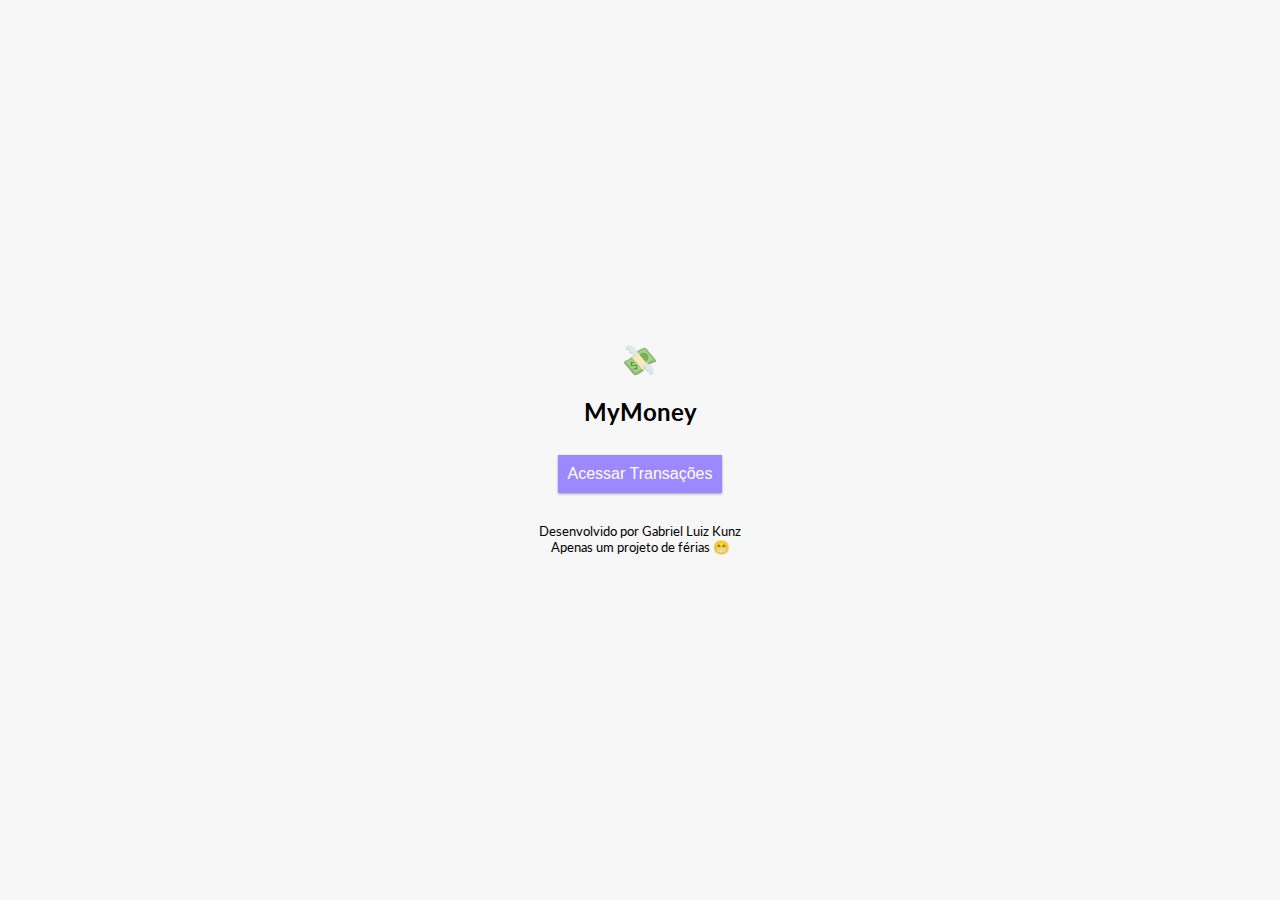
<file: index.html>
<!DOCTYPE html>
<html lang="pt-br">
    <head>
        <meta charset="UTF-8">
        <meta name="viewport" content="width=device-width, initial-scale=1.0">
        <link rel="stylesheet" href="./style.css" />
        <title>MyMoney - Home</title>
        <link rel="apple-touch-icon" sizes="180x180" href="./icons/apple-touch-icon.png">
        <link rel="icon" type="image/png" sizes="32x32" href="./icons/favicon-32x32.png">
        <link rel="icon" type="image/png" sizes="16x16" href="./icons/favicon-16x16.png">
        <link rel="manifest" href="./icons/site.webmanifest">
    </head>
    <body>
        <img src="./icons/favicon-32x32.png">
        <h2>MyMoney</h2>
        
        <form action="./transactions.html">
            <button class="btn">Acessar Transações</button>
        </form>

        <small>Desenvolvido por Gabriel Luiz Kunz</small>
        <small>Apenas um projeto de férias 😁</small>
    </body>
</html>
</file>
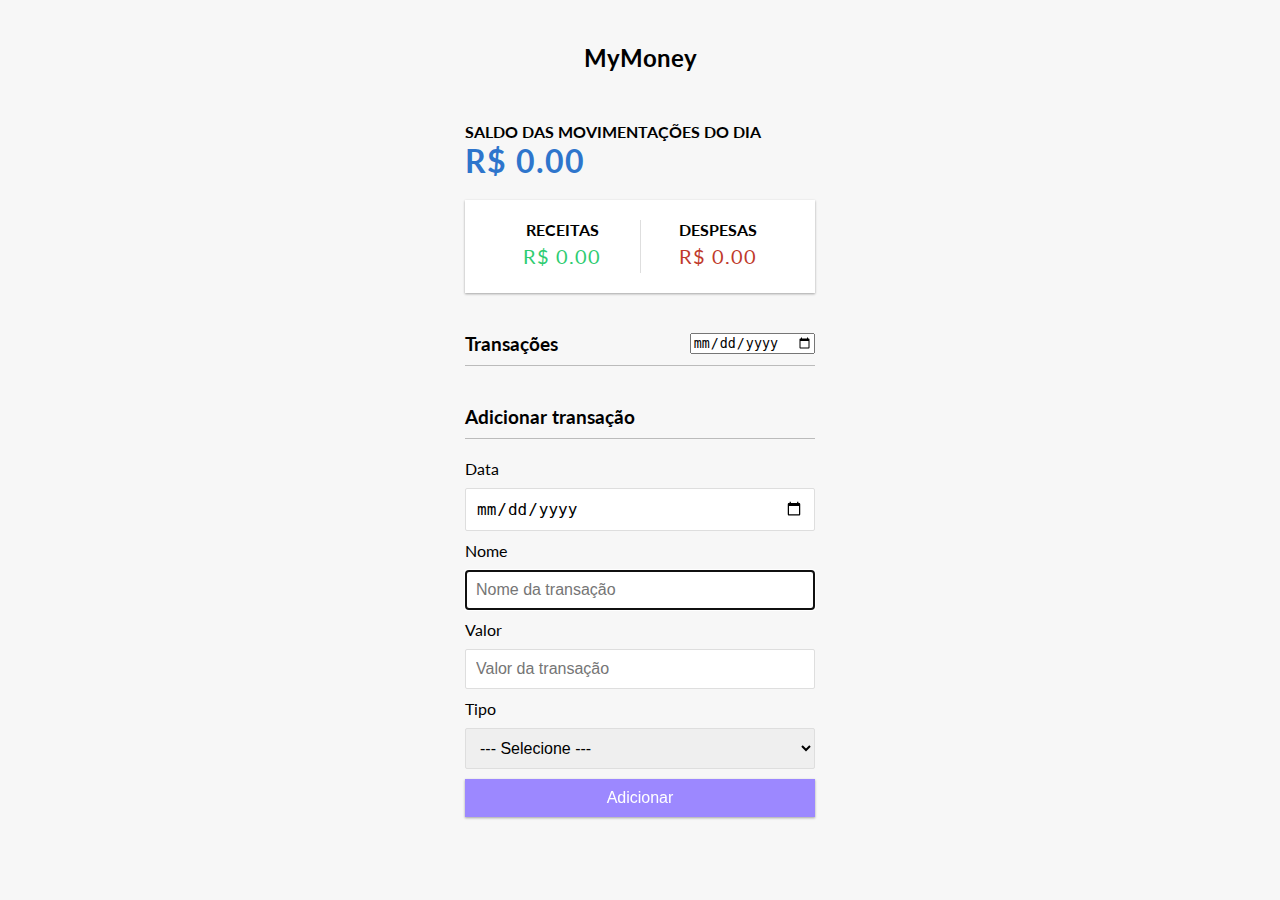
<file: transactions.html>
<!DOCTYPE html>
<html lang="pt-br">

<head>
  <meta charset="UTF-8" />
  <meta name="viewport" content="width=device-width, initial-scale=1.0" />
  <link rel="stylesheet" href="./style.css" />
  <title>MyMoney - Transações</title>
  <link rel="apple-touch-icon" sizes="180x180" href="./icons/apple-touch-icon.png">
  <link rel="icon" type="image/png" sizes="32x32" href="./icons/favicon-32x32.png">
  <link rel="icon" type="image/png" sizes="16x16" href="./icons/favicon-16x16.png">
  <link rel="manifest" href="./icons/site.webmanifest">
</head>

<body>
  <h2>MyMoney</h2>

  <div class="container">
    <h4>Saldo das movimentações do dia</h4>

    <h1 id="balance" class="balance">R$ 0.00</h1>

    <div class="inc-exp-container">
      <div>
        <h4>Receitas</h4>
        <p id="money-plus" class="money plus">+ R$0.00</p>
      </div>

      <div>
        <h4>Despesas</h4>
        <p id="money-minus" class="money minus">- R$0.00</p>
      </div>
    </div>
    
    <h3>Transações<input type="date" name="filtroData" id="filtroData" style="display: flex; float: right;"></h3>

    <ul id="transactions" class="transactions"></ul>

    <h3>Adicionar transação</h3>

    <form id="form">

      <div class="form-control">
        <label for="transactionDate">Data</label><br />
        <input type="date" name="transactionDate" id="transactionDate">
      </div>

      <div class="form-control">
        <label for="textTransaction">Nome</label>
        <input autofocus type="text" id="textTransaction" placeholder="Nome da transação" />
      </div>

      <div class="form-control">
        <label for="amountTransaction">Valor<br>
        </label><br />
        <input type="tel" id="amountTransaction" placeholder="Valor da transação" />
      </div>

      <div class="form-control">
        <label for="transactionType">Tipo</label><br />
        <select id="transactionType">
          <option id="selectType" value="selectType" selected>--- Selecione ---</option>
          <option id="incomeTransaction" value="income">Receita</option>
          <option id="expenseTransaction" value="expense">Despesa</option>
        </select>
      </div>

      <button class="btn">Adicionar</button>
    </form>
  </div>

  <script src="script.js"></script>
</body>

</html>
</file>
<file: style.css>
@import url('https://fonts.googleapis.com/css?family=Lato&display=swap');

:root {
  --box-shadow: 0 1px 3px rgba(0, 0, 0, 0.12), 0 1px 2px rgba(0, 0, 0, 0.24);
}

* {
  box-sizing: border-box;
}

body {
  background-color: #f7f7f7;
  display: flex;
  flex-direction: column;
  align-items: center;
  justify-content: center;
  min-height: 100vh;
  margin: 0;
  font-family: 'Lato', sans-serif;
}

.container {
  margin: 30px auto;
  width: 350px;
}

h1 {
  letter-spacing: 1px;
  margin: 0;
  color: #2e75cc;
}

h3 {
  border-bottom: 1px solid #bbb;
  padding-bottom: 10px;
  margin: 40px 0 10px;
}

h4 {
  margin: 0;
  text-transform: uppercase;
}

.inc-exp-container {
  background-color: #fff;
  box-shadow: var(--box-shadow);
  padding: 20px;
  display: flex;
  justify-content: space-between;
  margin: 20px 0;
}

.inc-exp-container > div {
  flex: 1;
  text-align: center;
}

.inc-exp-container > div:first-of-type {
  border-right: 1px solid #dedede;
}

.money {
  font-size: 20px;
  letter-spacing: 1px;
  margin: 5px 0;
}

.money.plus {
  color: #2ecc71;
}

.money.minus {
  color: #c0392b;
}

label {
  display: inline-block;
  margin: 10px 0;
}

input[type='text'],
input[type='number'],
input[type='tel'],
#transactionDate,
select {
  border: 1px solid #dedede;
  border-radius: 2px;
  display: block;
  font-size: 16px;
  padding: 10px;
  width: 100%;
}

.btn {
  cursor: pointer;
  background-color: #9c88ff;
  box-shadow: var(--box-shadow);
  color: #fff;
  border: 0;
  display: block;
  font-size: 16px;
  margin: 10px 0 30px;
  padding: 10px;
  width: 100%;
}

.btn:focus,
.delete-btn:focus {
  outline: 0;
}

.transactions {
  list-style-type: none;
  padding: 0;
  margin-bottom: 40px;
}

.transactions li {
  background-color: #fff;
  box-shadow: var(--box-shadow);
  color: #333;
  display: flex;
  justify-content: space-between;
  position: relative;
  padding: 10px;
  margin: 10px 0;
}

.transactions li.plus {
  border-right: 5px solid #2ecc71;
}

.transactions li.minus {
  border-right: 5px solid #c0392b;
}

.delete-btn {
  cursor: pointer;
  background-color: #e74c3c;
  border: 0;
  color: #fff;
  font-size: 20px;
  line-height: 20px;
  padding: 2px 5px;
  position: absolute;
  top: 50%;
  left: 0;
  transform: translate(-100%, -50%);
  opacity: 0;
  transition: opacity 0.3s ease;
}

.transactions li:hover .delete-btn {
  opacity: 1;
}
</file>
